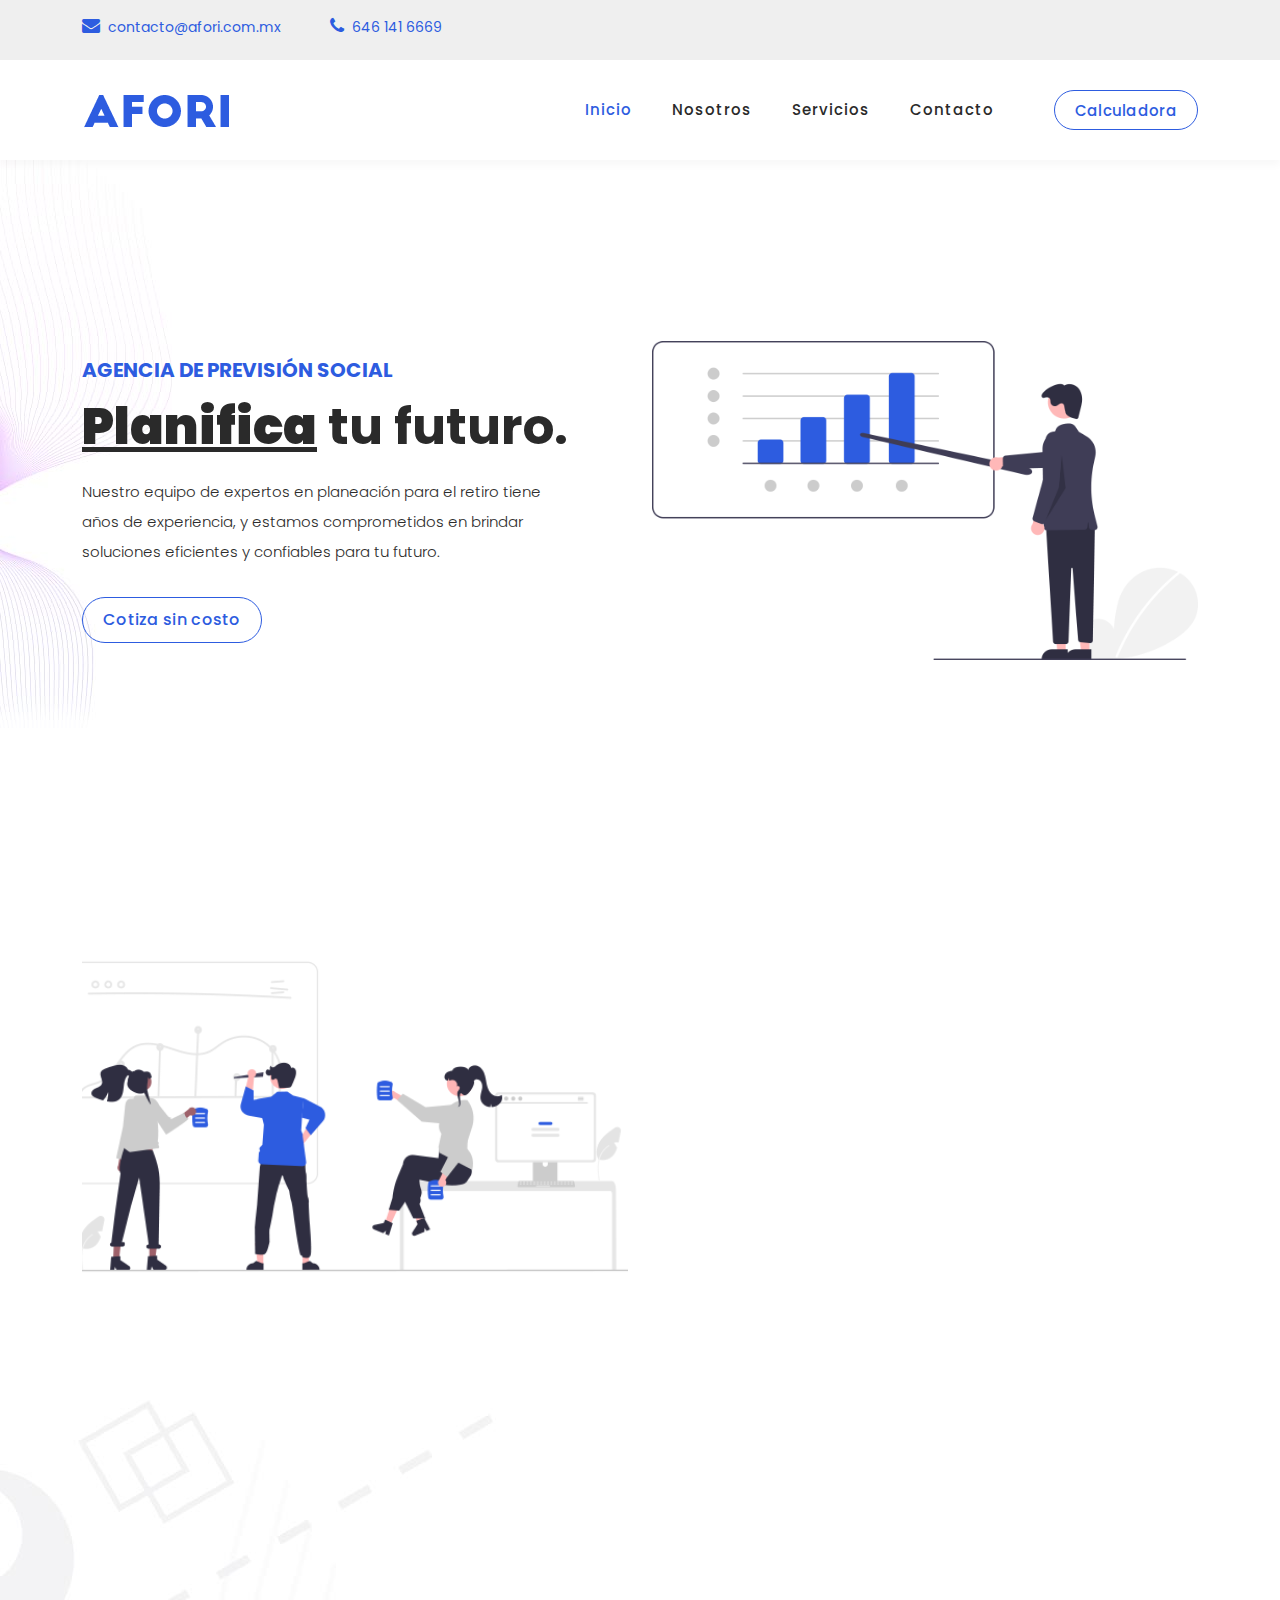
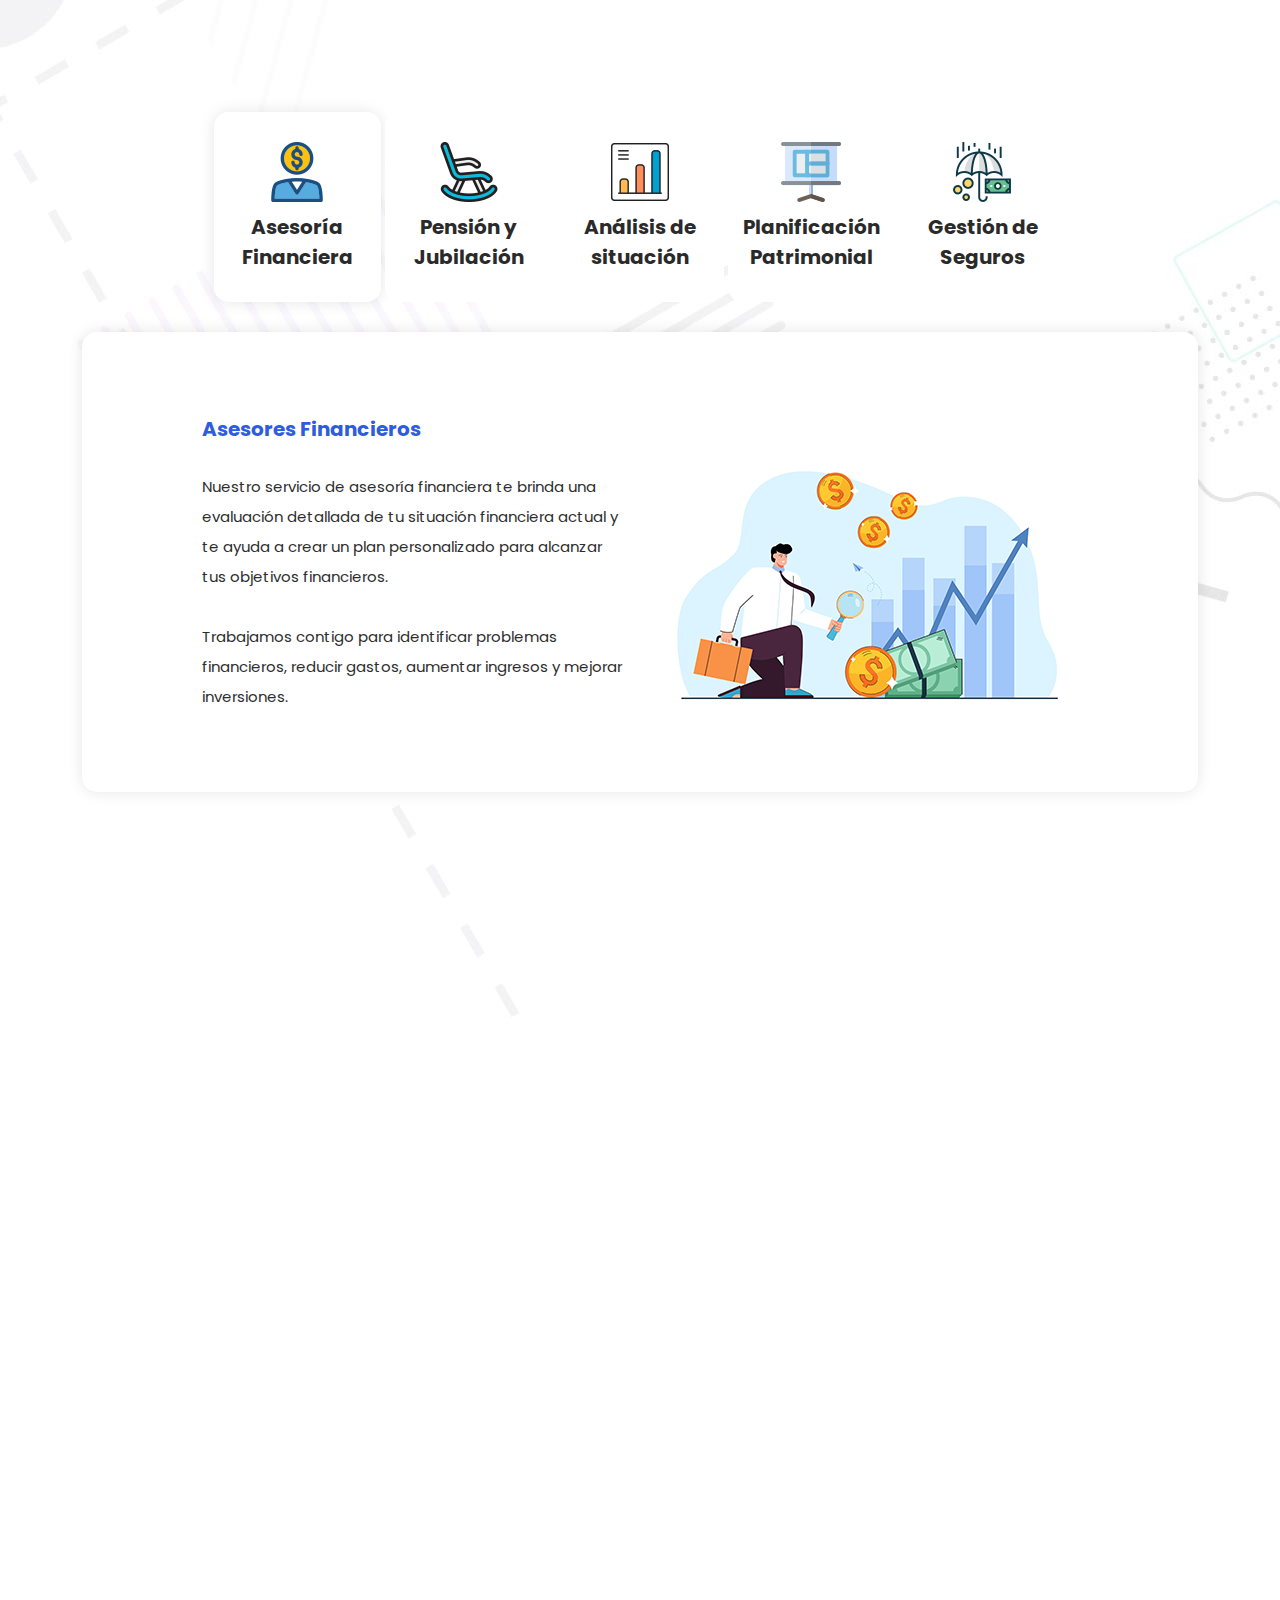
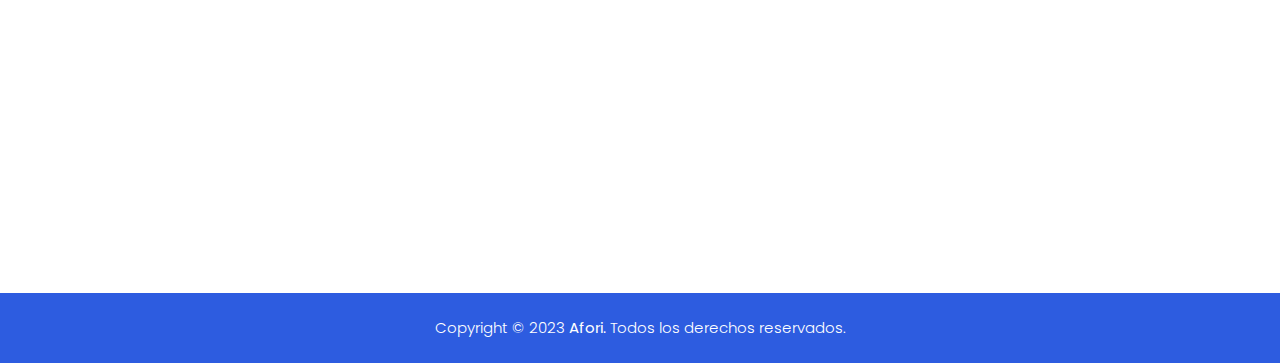
<file: index.html>
<!DOCTYPE html>
<html lang="es">
  <head>
    <meta charset="UTF-8">
    <meta name="viewport" content="width=device-width, initial-scale=1, shrink-to-fit=no">
    <link rel="icon" href="/assets/images/favicon.ico">
    <meta name="description" content="Somos una empresa dedicada a ayudar a las personas a alcanzar la tranquilidad financiera en su vejez. Ofrecemos servicios personalizados de planeación financiera para el retiro, diseñados para adaptarse a tus necesidades y objetivos específicos.">
    <meta name="author" content="">
    <link rel="preconnect" href="https://fonts.googleapis.com">
    <link rel="preconnect" href="https://fonts.gstatic.com" crossorigin>
    <link href="https://fonts.googleapis.com/css2?family=Poppins:wght@100;200;300;400;500;600;700;800;900&display=swap" rel="stylesheet">
    <title>Afori | Planeando tu Futuro</title>
    <link href="vendor/bootstrap/css/bootstrap.min.css" rel="stylesheet">
    <link rel="stylesheet" href="assets/css/fontawesome.css">
    <link rel="stylesheet" href="assets/css/templatemo-digimedia-v3.css">
    <link rel="stylesheet" href="assets/css/animated.css">
    <link rel="stylesheet" href="assets/css/owl.css">
  </head>
<body>
  <div id="js-preloader" class="js-preloader">
    <div class="preloader-inner">
      <span class="dot"></span>
      <div class="dots">
        <span></span>
        <span></span>
        <span></span>
      </div>
    </div>
  </div>
  <div class="pre-header">
    <div class="container">
      <div class="row">
        <div class="col-lg-8 col-sm-8 col-7">
          <ul class="info">
            <li><a href="#"><i class="fa fa-envelope"></i>contacto@afori.com.mx</a></li>
            <li><a href="#"><i class="fa fa-phone"></i>646 141 6669</a></li>
          </ul>
        </div>
        <!--
        <div class="col-lg-4 col-sm-4 col-5">
          <ul class="social-media">
            <li><a href="#"><i class="fa fa-facebook"></i></a></li>
            <li><a href="#"><i class="fa fa-behance"></i></a></li>
            <li><a href="#"><i class="fa fa-twitter"></i></a></li>
            <li><a href="#"><i class="fa fa-dribbble"></i></a></li>
          </ul>
        </div>
        -->
      </div>
    </div>
  </div>
  <header class="header-area header-sticky wow slideInDown" data-wow-duration="0.75s" data-wow-delay="0s">
    <div class="container">
      <div class="row">
        <div class="col-12">
          <nav class="main-nav">
            <a href="index.html" class="logo">
              <img src="assets/images/logo-v3.png" alt="Afori Hero">
            </a>
            <ul class="nav">
              <li class="scroll-to-section"><a href="#top" class="active">Inicio</a></li>
              <li class="scroll-to-section"><a href="#about">Nosotros</a></li>
              <li class="scroll-to-section"><a href="#services">Servicios</a></li>
              <li class="scroll-to-section"><a href="#contact">Contacto</a></li> 
              <li class="scroll-to-section"><div class="border-first-button"><a href="#">Calculadora</a></div></li> 
            </ul>        
            <a class='menu-trigger'>
                <span>Menú</span>
            </a>
          </nav>
        </div>
      </div>
    </div>
  </header>
  <div class="main-banner wow fadeIn" id="top" data-wow-duration="1s" data-wow-delay="0.5s">
    <div class="container">
      <div class="row">
        <div class="col-lg-12">
          <div class="row">
            <div class="col-lg-6 align-self-center">
              <div class="left-content show-up header-text wow fadeInLeft" data-wow-duration="1s" data-wow-delay="1s">
                <div class="row">
                  <div class="col-lg-12">
                    <h6>Agencia de Previsión Social</h6>
                    <h2><u><b>Planifica</b></u> tu futuro.</h2>
                    <p>Nuestro equipo de expertos en planeación para el retiro tiene años de experiencia, y estamos comprometidos en brindar soluciones eficientes y confiables para tu futuro.</p>
                  </div>
                  <div class="col-lg-12">
                    <div class="border-first-button scroll-to-section">
                      <a href="#contact">Cotiza sin costo</a>
                    </div>
                  </div>
                </div>
              </div>
            </div>
            <div class="col-lg-6">
              <div class="right-image wow fadeInRight" data-wow-duration="1s" data-wow-delay="0.5s">
                <img src="assets/images/slider-dec-v3.png" alt="">
              </div>
            </div>
          </div>
        </div>
      </div>
    </div>
  </div>

  <div id="about" class="about section">
    <div class="container">
      <div class="row">
        <div class="col-lg-12">
          <div class="row">
            <div class="col-lg-6">
              <div class="about-left-image  wow fadeInLeft" data-wow-duration="1s" data-wow-delay="0.5s">
                <img src="assets/images/about-dec-v3.png" alt="">
              </div>
            </div>
            <div class="col-lg-6 align-self-center  wow fadeInRight" data-wow-duration="1s" data-wow-delay="0.5s">
              <div class="about-right-content">
                <div class="section-heading">
                  <h6>Nosotros</h6>
                  <h4>¿Qué es <em>Afori</em>?</h4>
                  <div class="line-dec"></div>
                </div>
                <p><li>En Afori estamos comprometidos con ayudarle a planificar su futuro financiero. Nuestros servicios de previsión social y planeación para el retiro ayudan a nuestros clientes a alcanzar sus metas financieras y proteger su patrimonio.<br><br>Trabajamos con nuestros clientes para entender sus necesidades individuales y crear un plan personalizado para su futuro financiero. ¡Comience hoy mismo a planificar su futuro financiero con Afori!</p></li>
              </div>
            </div>
          </div>
        </div>
      </div>
    </div>
  </div>

  <div id="services" class="services section">
    <div class="container">
      <div class="row">
        <div class="col-lg-12">
          <div class="section-heading  wow fadeInDown" data-wow-duration="1s" data-wow-delay="0.5s">
            <h6>Servicios</h6>
            <h4>Nuestras <em>especialidades</em></h4>
            <div class="line-dec"></div>
          </div>
        </div>
        <div class="col-lg-12">
          <div class="naccs">
            <div class="grid">
              <div class="row">
                <div class="col-lg-12">
                  <div class="menu">
                    <div class="first-thumb active">
                      <div class="thumb">
                        <span class="icon"><img src="assets/images/service-icon-01.png" alt=""></span>
                        Asesoría Financiera
                      </div>
                    </div>
                    <div>
                      <div class="thumb">                 
                        <span class="icon"><img src="assets/images/service-icon-02.png" alt=""></span>
                        Pensión y Jubilación
                      </div>
                    </div>
                    <div>
                      <div class="thumb">                 
                        <span class="icon"><img src="assets/images/service-icon-03.png" alt=""></span>
                        Análisis de situación
                      </div>
                    </div>
                    <div>
                      <div class="thumb">                 
                        <span class="icon"><img src="assets/images/service-icon-04.png" alt=""></span>
                        Planificación Patrimonial
                      </div>
                    </div>
                    <div class="last-thumb">
                      <div class="thumb">                 
                        <span class="icon"><img src="assets/images/service-icon-05.png" alt=""></span>
                        Gestión de Seguros
                      </div>
                    </div>
                  </div>
                </div> 
                <div class="col-lg-12">
                  <ul class="nacc">
                    <li class="active">
                      <div>
                        <div class="thumb">
                          <div class="row">
                            <div class="col-lg-6 align-self-center">
                              <div class="left-text">
                                <h4>Asesores Financieros</h4>
                                  <p><b>Nuestro servicio de asesoría financiera te brinda una evaluación detallada de tu situación financiera actual y te ayuda a crear un plan personalizado para alcanzar tus objetivos financieros.<br><br>Trabajamos contigo para identificar problemas financieros, reducir gastos, aumentar ingresos y mejorar inversiones.</b></p>
                              </div>
                            </div>
                            <div class="col-lg-6 align-self-center">
                              <div class="right-image">
                                <img src="assets/images/services-image.jpg" alt="">
                              </div>
                            </div>
                          </div>
                        </div>
                      </div>
                    </li>
                    <li>
                      <div>
                        <div class="thumb">
                          <div class="row">
                            <div class="col-lg-6 align-self-center">
                              <div class="left-text">
                                <h4>Pensión y Jubilación</h4>
                                <p><b>Nuestro servicio de asesoría en pensión y jubilación te brinda opciones de planificación personalizadas para alcanzar tus objetivos financieros.
                                <br><br>Trabajamos contigo para evaluar tus necesidades y encontrar el plan de pensión adecuado para ti. Ten tranquilidad y seguridad financiera durante tu jubilación con nuestra asesoría especializada.</b></p>
                              </div>
                            </div>
                            <div class="col-lg-6 align-self-center">
                              <div class="right-image">
                                <img src="assets/images/services-image-02.jpg" alt="">
                              </div>
                            </div>
                          </div>
                        </div>
                      </div>
                    </li>
                    <li>
                      <div>
                        <div class="thumb">
                          <div class="row">
                            <div class="col-lg-6 align-self-center">
                              <div class="left-text">
                                <h4>Análisis de situación financiera</h4>
                                <p><b>Nuestro servicio de análisis de situación financiera es la herramienta perfecta para ayudarlo a comprender su situación financiera actual y tomar decisiones informadas sobre su futuro financiero.<br><br>Nuestro equipo de expertos financieros lo guiará para mejorar su situación financiera y alcanzar sus objetivos financieros a largo plazo.</b></p>
                              </div>
                            </div>
                            <div class="col-lg-6 align-self-center">
                              <div class="right-image">
                                <img src="assets/images/services-image-03.jpg" alt="">
                              </div>
                            </div>
                          </div>
                        </div>
                      </div>
                    </li>
                    <li>
                      <div>
                        <div class="thumb">
                          <div class="row">
                            <div class="col-lg-6 align-self-center">
                              <div class="left-text">
                                <h4>Planificación patrimonial</h4>
                                <p><b>Nuestro servicio de planificación patrimonial te brinda opciones personalizadas para garantizar que tus bienes estén protegidos y distribuidos de acuerdo a tus deseos. Trabajamos contigo para diseñar un plan que se adapte a tus necesidades y objetivos financieros. ¡Mantén la tranquilidad sabiendo que tu patrimonio estará protegido y distribuido adecuadamente con nuestra asesoría especializada en planificación patrimonial!</b></p>
                              </div>
                            </div>
                            <div class="col-lg-6 align-self-center">
                              <div class="right-image">
                                <img src="assets/images/services-image-04.jpg" alt="">
                              </div>
                            </div>
                          </div>
                        </div>
                      </div>
                    </li>
                    <li>
                      <div>
                        <div class="thumb">
                          <div class="row">
                            <div class="col-lg-6 align-self-center">
                              <div class="left-text">
                                <h4>Gestión de seguros</h4>
                                <p><b>Nos encargamos de todo, desde la revisión de tus pólizas de seguros hasta la presentación de reclamos. Trabajamos contigo para garantizar que tengas las mejores coberturas al mejor precio, ahorrándote tiempo y dinero. ¡Deja que nuestro equipo de expertos se encargue de la gestión de tus seguros para que puedas enfocarte en lo que realmente importa!</b></p>
                              </div>
                            </div>
                            <div class="col-lg-6 align-self-center">
                              <div class="right-image">
                                <img src="assets/images/services-image-05.jpg" alt="">
                              </div>
                            </div>
                          </div>
                        </div>
                      </div>
                    </li>
                  </ul>
                </div>          
              </div>
            </div>
          </div>
        </div>
      </div>
    </div>
  </div>
  <div id="contact" class="contact-us section">
    <div class="container">
      <div class="row">
        <div class="col-lg-6 offset-lg-3">
          <div class="section-heading wow fadeIn" data-wow-duration="1s" data-wow-delay="0.5s">
            <h6>Afori</h6>
            <h4>Formulario de <em>Contacto</em></h4>
            <div class="line-dec"></div>
          </div>
        </div>
        <div class="col-lg-12 wow fadeInUp" data-wow-duration="0.5s" data-wow-delay="0.25s">
          <form id="contact" action="" method="post">
            <div class="row">
              <div class="col-lg-12">
                <div class="contact-dec">
                  <img src="assets/images/contact-dec-v3.png" alt="">
                </div>
              </div>
              <div class="col-lg-5">
                <div id="map">
                  <iframe src="https://www.google.com/maps/embed?pb=!1m18!1m12!1m3!1d3388.291451324433!2d-116.61735648456084!3d31.87149093690812!2m3!1f0!2f0!3f0!3m2!1i1024!2i768!4f13.1!3m3!1m2!1s0x80d8927db0b9eeb3%3A0x56ffaee653294979!2sAv%20Mar%2C%20Ensenada%2C%20B.C.!5e0!3m2!1ses-419!2smx!4v1677906151632!5m2!1ses-419!2smx" width="100%" height="636px" frameborder="0" style="border:0" allowfullscreen></iframe>
                </div>
              </div>
              <div class="col-lg-7">
                <div class="fill-form">
                  <div class="row">
                    <div class="col-lg-4">
                      <div class="info-post">
                        <div class="icon">
                          <img src="assets/images/phone-icon.png" alt="">
                          <a href="#">646 141 6669</a>
                        </div>
                      </div>
                    </div>
                    <div class="col-lg-4">
                      <div class="info-post">
                        <div class="icon">
                          <img src="assets/images/email-icon.png" alt="">
                          <a href="#">contacto@afori.com.mx</a>
                        </div>
                      </div>
                    </div>
                    <div class="col-lg-4">
                      <div class="info-post">
                        <div class="icon">
                          <img src="assets/images/location-icon.png" alt="">
                          <a href="#">Ensenada, B.C. México.</a>
                        </div>
                      </div>
                    </div>
                    <div class="col-lg-6">
                      <fieldset>
                        <input type="name" name="name" id="name" placeholder="*Nombre" autocomplete="on" required>
                      </fieldset>
                      <fieldset>
                        <input type="text" name="email" id="email" pattern="[^ @]*@[^ @]*" placeholder="*Correo electrónico" required="">
                      </fieldset>
                      <fieldset>
                        <input type="subject" name="subject" id="subject" placeholder="Asunto" autocomplete="on">
                      </fieldset>
                    </div>
                    <div class="col-lg-6">
                      <fieldset>
                        <textarea name="message" type="text" class="form-control" id="message" placeholder="*Mensaje" required="true"></textarea>  
                      </fieldset>
                    </div>
                    <div class="col-lg-12">
                      <fieldset>
                        <button type="submit" id="form-submit" class="main-button ">Enviar</button>
                      </fieldset>
                    </div>
                  </div>
                </div>
              </div>
            </div>
          </form>
        </div>
      </div>
    </div>
  </div>
  <footer>
    <div class="container">
      <div class="row">
        <div class="col-lg-12">
          <p>Copyright © 2023 <b><a href="/">Afori.</a></b> Todos los derechos reservados.</p>
        </div>
      </div>
    </div>
  </footer>
  <script src="vendor/jquery/jquery.min.js"></script>
  <script src="vendor/bootstrap/js/bootstrap.bundle.min.js"></script>
  <script src="assets/js/owl-carousel.js"></script>
  <script src="assets/js/animation.js"></script>
  <script src="assets/js/imagesloaded.js"></script>
  <script src="assets/js/custom.js"></script>
</body>
</html>
</file>
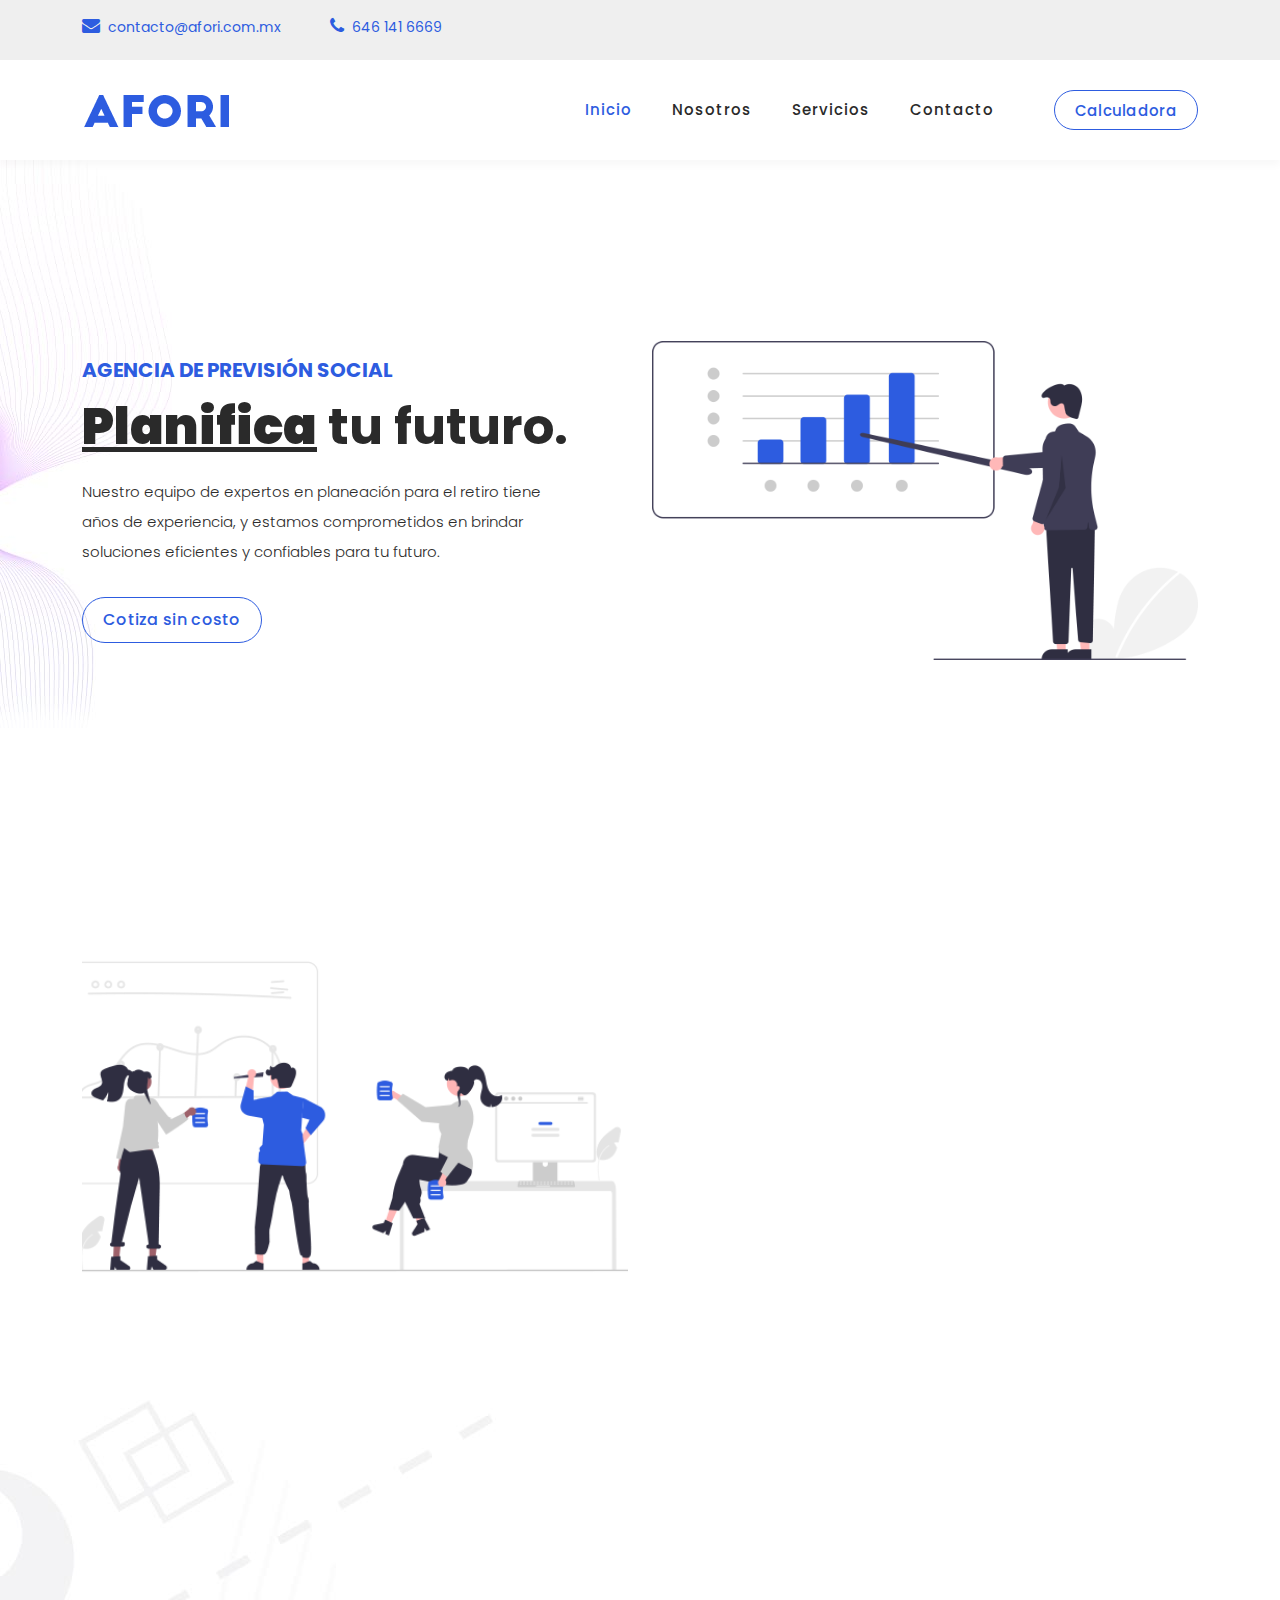
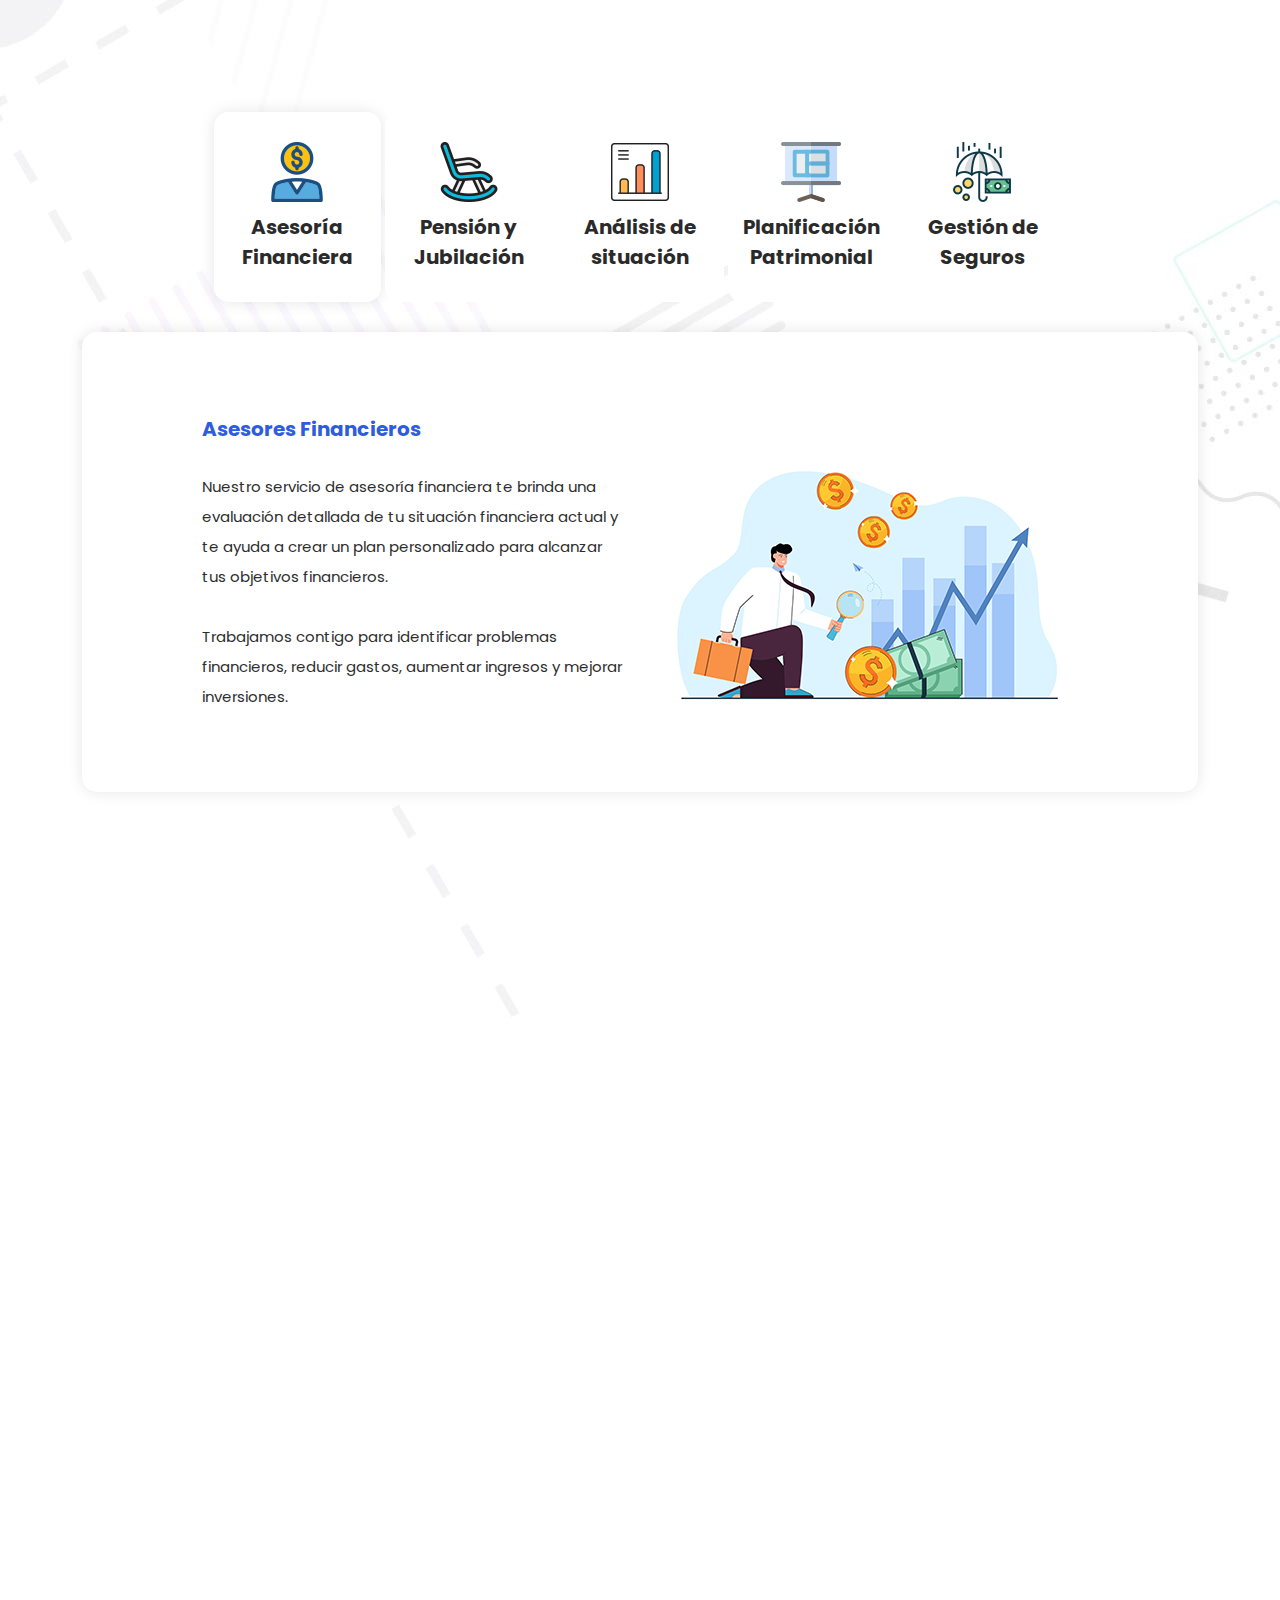
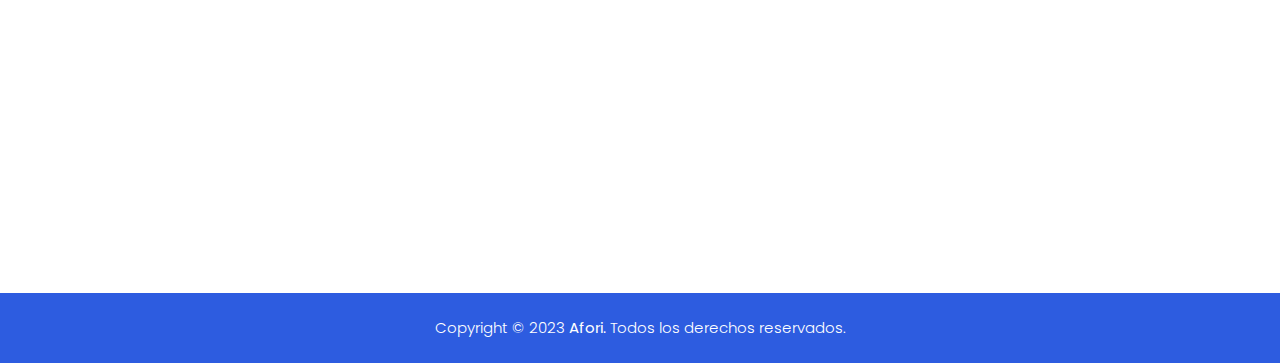
<file: calc.html>
<!DOCTYPE html>
<html lang="es">
  <head>
    <meta charset="UTF-8">
    <meta name="viewport" content="width=device-width, initial-scale=1, shrink-to-fit=no">
    <link rel="icon" href="/assets/images/favicon.ico">
    <meta name="description" content="Somos una empresa dedicada a ayudar a las personas a alcanzar la tranquilidad financiera en su vejez. Ofrecemos servicios personalizados de planeación financiera para el retiro, diseñados para adaptarse a tus necesidades y objetivos específicos.">
    <meta name="author" content="">
    <link rel="preconnect" href="https://fonts.googleapis.com">
    <link rel="preconnect" href="https://fonts.gstatic.com" crossorigin>
    <link href="https://fonts.googleapis.com/css2?family=Poppins:wght@100;200;300;400;500;600;700;800;900&display=swap" rel="stylesheet">
    <title>Afori | Planeando tu Futuro</title>
    <link href="vendor/bootstrap/css/bootstrap.min.css" rel="stylesheet">
    <link rel="stylesheet" href="assets/css/fontawesome.css">
    <link rel="stylesheet" href="assets/css/templatemo-digimedia-v3.css">
    <link rel="stylesheet" href="assets/css/animated.css">
    <link rel="stylesheet" href="assets/css/owl.css">
  </head>
<body>
  <div id="js-preloader" class="js-preloader">
    <div class="preloader-inner">
      <span class="dot"></span>
      <div class="dots">
        <span></span>
        <span></span>
        <span></span>
      </div>
    </div>
  </div>
  <div class="pre-header">
    <div class="container">
      <div class="row">
        <div class="col-lg-8 col-sm-8 col-7">
          <ul class="info">
            <li><a href="#"><i class="fa fa-envelope"></i>contacto@afori.com.mx</a></li>
            <li><a href="#"><i class="fa fa-phone"></i>646 141 6669</a></li>
          </ul>
        </div>
        <!--
        <div class="col-lg-4 col-sm-4 col-5">
          <ul class="social-media">
            <li><a href="#"><i class="fa fa-facebook"></i></a></li>
            <li><a href="#"><i class="fa fa-behance"></i></a></li>
            <li><a href="#"><i class="fa fa-twitter"></i></a></li>
            <li><a href="#"><i class="fa fa-dribbble"></i></a></li>
          </ul>
        </div>
        -->
      </div>
    </div>
  </div>
  <header class="header-area header-sticky wow slideInDown" data-wow-duration="0.75s" data-wow-delay="0s">
    <div class="container">
      <div class="row">
        <div class="col-12">
          <nav class="main-nav">
            <a href="index.html" class="logo">
              <img src="assets/images/logo-v3.png" alt="Afori Hero">
            </a>
            <ul class="nav">
              <li class="scroll-to-section"><a href="#top" class="active">Inicio</a></li>
              <li class="scroll-to-section"><a href="#about">Nosotros</a></li>
              <li class="scroll-to-section"><a href="#services">Servicios</a></li>
              <li class="scroll-to-section"><a href="#contact">Contacto</a></li> 
              <li class="scroll-to-section"><div class="border-first-button"><a href="#">Calculadora</a></div></li> 
            </ul>        
            <a class='menu-trigger'>
                <span>Menú</span>
            </a>
          </nav>
        </div>
      </div>
    </div>
  </header>
  <div class="main-banner wow fadeIn" id="top" data-wow-duration="1s" data-wow-delay="0.5s">
    <div class="container">
      <div class="row">
        <div class="col-lg-12">
          <div class="row">
            <div class="col-lg-6 align-self-center">
              <div class="left-content show-up header-text wow fadeInLeft" data-wow-duration="1s" data-wow-delay="1s">
                <div class="row">
                  <div class="col-lg-12">
                    <h6>Agencia de Previsión Social</h6>
                    <h2><u><b>Planifica</b></u> tu futuro.</h2>
                    <p>Nuestro equipo de expertos en planeación para el retiro tiene años de experiencia, y estamos comprometidos en brindar soluciones eficientes y confiables para tu futuro.</p>
                  </div>
                  <div class="col-lg-12">
                    <div class="border-first-button scroll-to-section">
                      <a href="#contact">Cotiza sin costo</a>
                    </div>
                  </div>
                </div>
              </div>
            </div>
            <div class="col-lg-6">
              <div class="right-image wow fadeInRight" data-wow-duration="1s" data-wow-delay="0.5s">
                <img src="assets/images/slider-dec-v3.png" alt="">
              </div>
            </div>
          </div>
        </div>
      </div>
    </div>
  </div>

  <div id="about" class="about section">
    <div class="container">
      <div class="row">
        <div class="col-lg-12">
          <div class="row">
            <div class="col-lg-6">
              <div class="about-left-image  wow fadeInLeft" data-wow-duration="1s" data-wow-delay="0.5s">
                <img src="assets/images/about-dec-v3.png" alt="">
              </div>
            </div>
            <div class="col-lg-6 align-self-center  wow fadeInRight" data-wow-duration="1s" data-wow-delay="0.5s">
              <div class="about-right-content">
                <div class="section-heading">
                  <h6>Nosotros</h6>
                  <h4>¿Qué es <em>Afori</em>?</h4>
                  <div class="line-dec"></div>
                </div>
                <p><li>En Afori estamos comprometidos con ayudarle a planificar su futuro financiero. Nuestros servicios de previsión social y planeación para el retiro ayudan a nuestros clientes a alcanzar sus metas financieras y proteger su patrimonio.<br><br>Trabajamos con nuestros clientes para entender sus necesidades individuales y crear un plan personalizado para su futuro financiero. ¡Comience hoy mismo a planificar su futuro financiero con Afori!</p></li>
              </div>
            </div>
          </div>
        </div>
      </div>
    </div>
  </div>

  <div id="services" class="services section">
    <div class="container">
      <div class="row">
        <div class="col-lg-12">
          <div class="section-heading  wow fadeInDown" data-wow-duration="1s" data-wow-delay="0.5s">
            <h6>Servicios</h6>
            <h4>Nuestras <em>especialidades</em></h4>
            <div class="line-dec"></div>
          </div>
        </div>
        <div class="col-lg-12">
          <div class="naccs">
            <div class="grid">
              <div class="row">
                <div class="col-lg-12">
                  <div class="menu">
                    <div class="first-thumb active">
                      <div class="thumb">
                        <span class="icon"><img src="assets/images/service-icon-01.png" alt=""></span>
                        Asesoría Financiera
                      </div>
                    </div>
                    <div>
                      <div class="thumb">                 
                        <span class="icon"><img src="assets/images/service-icon-02.png" alt=""></span>
                        Pensión y Jubilación
                      </div>
                    </div>
                    <div>
                      <div class="thumb">                 
                        <span class="icon"><img src="assets/images/service-icon-03.png" alt=""></span>
                        Análisis de situación
                      </div>
                    </div>
                    <div>
                      <div class="thumb">                 
                        <span class="icon"><img src="assets/images/service-icon-04.png" alt=""></span>
                        Planificación Patrimonial
                      </div>
                    </div>
                    <div class="last-thumb">
                      <div class="thumb">                 
                        <span class="icon"><img src="assets/images/service-icon-05.png" alt=""></span>
                        Gestión de Seguros
                      </div>
                    </div>
                  </div>
                </div> 
                <div class="col-lg-12">
                  <ul class="nacc">
                    <li class="active">
                      <div>
                        <div class="thumb">
                          <div class="row">
                            <div class="col-lg-6 align-self-center">
                              <div class="left-text">
                                <h4>Asesores Financieros</h4>
                                  <p><b>Nuestro servicio de asesoría financiera te brinda una evaluación detallada de tu situación financiera actual y te ayuda a crear un plan personalizado para alcanzar tus objetivos financieros.<br><br>Trabajamos contigo para identificar problemas financieros, reducir gastos, aumentar ingresos y mejorar inversiones.</b></p>
                              </div>
                            </div>
                            <div class="col-lg-6 align-self-center">
                              <div class="right-image">
                                <img src="assets/images/services-image.jpg" alt="">
                              </div>
                            </div>
                          </div>
                        </div>
                      </div>
                    </li>
                    <li>
                      <div>
                        <div class="thumb">
                          <div class="row">
                            <div class="col-lg-6 align-self-center">
                              <div class="left-text">
                                <h4>Pensión y Jubilación</h4>
                                <p><b>Nuestro servicio de asesoría en pensión y jubilación te brinda opciones de planificación personalizadas para alcanzar tus objetivos financieros.
                                <br><br>Trabajamos contigo para evaluar tus necesidades y encontrar el plan de pensión adecuado para ti. Ten tranquilidad y seguridad financiera durante tu jubilación con nuestra asesoría especializada.</b></p>
                              </div>
                            </div>
                            <div class="col-lg-6 align-self-center">
                              <div class="right-image">
                                <img src="assets/images/services-image-02.jpg" alt="">
                              </div>
                            </div>
                          </div>
                        </div>
                      </div>
                    </li>
                    <li>
                      <div>
                        <div class="thumb">
                          <div class="row">
                            <div class="col-lg-6 align-self-center">
                              <div class="left-text">
                                <h4>Análisis de situación financiera</h4>
                                <p><b>Nuestro servicio de análisis de situación financiera es la herramienta perfecta para ayudarlo a comprender su situación financiera actual y tomar decisiones informadas sobre su futuro financiero.<br><br>Nuestro equipo de expertos financieros lo guiará para mejorar su situación financiera y alcanzar sus objetivos financieros a largo plazo.</b></p>
                              </div>
                            </div>
                            <div class="col-lg-6 align-self-center">
                              <div class="right-image">
                                <img src="assets/images/services-image-03.jpg" alt="">
                              </div>
                            </div>
                          </div>
                        </div>
                      </div>
                    </li>
                    <li>
                      <div>
                        <div class="thumb">
                          <div class="row">
                            <div class="col-lg-6 align-self-center">
                              <div class="left-text">
                                <h4>Planificación patrimonial</h4>
                                <p><b>Nuestro servicio de planificación patrimonial te brinda opciones personalizadas para garantizar que tus bienes estén protegidos y distribuidos de acuerdo a tus deseos. Trabajamos contigo para diseñar un plan que se adapte a tus necesidades y objetivos financieros. ¡Mantén la tranquilidad sabiendo que tu patrimonio estará protegido y distribuido adecuadamente con nuestra asesoría especializada en planificación patrimonial!</b></p>
                              </div>
                            </div>
                            <div class="col-lg-6 align-self-center">
                              <div class="right-image">
                                <img src="assets/images/services-image-04.jpg" alt="">
                              </div>
                            </div>
                          </div>
                        </div>
                      </div>
                    </li>
                    <li>
                      <div>
                        <div class="thumb">
                          <div class="row">
                            <div class="col-lg-6 align-self-center">
                              <div class="left-text">
                                <h4>Gestión de seguros</h4>
                                <p><b>Nos encargamos de todo, desde la revisión de tus pólizas de seguros hasta la presentación de reclamos. Trabajamos contigo para garantizar que tengas las mejores coberturas al mejor precio, ahorrándote tiempo y dinero. ¡Deja que nuestro equipo de expertos se encargue de la gestión de tus seguros para que puedas enfocarte en lo que realmente importa!</b></p>
                              </div>
                            </div>
                            <div class="col-lg-6 align-self-center">
                              <div class="right-image">
                                <img src="assets/images/services-image-05.jpg" alt="">
                              </div>
                            </div>
                          </div>
                        </div>
                      </div>
                    </li>
                  </ul>
                </div>          
              </div>
            </div>
          </div>
        </div>
      </div>
    </div>
  </div>
  <div id="contact" class="contact-us section">
    <div class="container">
      <div class="row">
        <div class="col-lg-6 offset-lg-3">
          <div class="section-heading wow fadeIn" data-wow-duration="1s" data-wow-delay="0.5s">
            <h6>Afori</h6>
            <h4>Formulario de <em>Contacto</em></h4>
            <div class="line-dec"></div>
          </div>
        </div>
        <div class="col-lg-12 wow fadeInUp" data-wow-duration="0.5s" data-wow-delay="0.25s">
          <form id="contact" action="" method="post">
            <div class="row">
              <div class="col-lg-12">
                <div class="contact-dec">
                  <img src="assets/images/contact-dec-v3.png" alt="">
                </div>
              </div>
              <div class="col-lg-5">
                <div id="map">
                  <iframe src="https://www.google.com/maps/embed?pb=!1m18!1m12!1m3!1d3388.291451324433!2d-116.61735648456084!3d31.87149093690812!2m3!1f0!2f0!3f0!3m2!1i1024!2i768!4f13.1!3m3!1m2!1s0x80d8927db0b9eeb3%3A0x56ffaee653294979!2sAv%20Mar%2C%20Ensenada%2C%20B.C.!5e0!3m2!1ses-419!2smx!4v1677906151632!5m2!1ses-419!2smx" width="100%" height="636px" frameborder="0" style="border:0" allowfullscreen></iframe>
                </div>
              </div>
              <div class="col-lg-7">
                <div class="fill-form">
                  <div class="row">
                    <div class="col-lg-4">
                      <div class="info-post">
                        <div class="icon">
                          <img src="assets/images/phone-icon.png" alt="">
                          <a href="#">646 141 6669</a>
                        </div>
                      </div>
                    </div>
                    <div class="col-lg-4">
                      <div class="info-post">
                        <div class="icon">
                          <img src="assets/images/email-icon.png" alt="">
                          <a href="#">contacto@afori.com.mx</a>
                        </div>
                      </div>
                    </div>
                    <div class="col-lg-4">
                      <div class="info-post">
                        <div class="icon">
                          <img src="assets/images/location-icon.png" alt="">
                          <a href="#">Ensenada, B.C. México.</a>
                        </div>
                      </div>
                    </div>
                    <div class="col-lg-6">
                      <fieldset>
                        <input type="name" name="name" id="name" placeholder="*Nombre" autocomplete="on" required>
                      </fieldset>
                      <fieldset>
                        <input type="text" name="email" id="email" pattern="[^ @]*@[^ @]*" placeholder="*Correo electrónico" required="">
                      </fieldset>
                      <fieldset>
                        <input type="subject" name="subject" id="subject" placeholder="Asunto" autocomplete="on">
                      </fieldset>
                    </div>
                    <div class="col-lg-6">
                      <fieldset>
                        <textarea name="message" type="text" class="form-control" id="message" placeholder="*Mensaje" required="true"></textarea>  
                      </fieldset>
                    </div>
                    <div class="col-lg-12">
                      <fieldset>
                        <button type="submit" id="form-submit" class="main-button ">Enviar</button>
                      </fieldset>
                    </div>
                  </div>
                </div>
              </div>
            </div>
          </form>
        </div>
      </div>
    </div>
  </div>
  <footer>
    <div class="container">
      <div class="row">
        <div class="col-lg-12">
          <p>Copyright © 2023 <b><a href="/">Afori.</a></b> Todos los derechos reservados.</p>
        </div>
      </div>
    </div>
  </footer>
  <script src="vendor/jquery/jquery.min.js"></script>
  <script src="vendor/bootstrap/js/bootstrap.bundle.min.js"></script>
  <script src="assets/js/owl-carousel.js"></script>
  <script src="assets/js/animation.js"></script>
  <script src="assets/js/imagesloaded.js"></script>
  <script src="assets/js/custom.js"></script>
</body>
</html>
</file>
<file: assets/css/templatemo-digimedia-v3.css>
/*

TemplateMo 568 DigiMedia

https://templatemo.com/tm-568-digimedia

*/

/* ---------------------------------------------
Table of contents
------------------------------------------------
01. font & reset css
02. reset
03. global styles
04. header
05. banner
06. features
07. testimonials
08. contact
09. footer
10. preloader
11. search
12. portfolio

--------------------------------------------- */
/* 
---------------------------------------------
font & reset css
--------------------------------------------- 
*/
/* 
---------------------------------------------
reset
--------------------------------------------- 
*/
html, body, div, span, applet, object, iframe, h1, h2, h3, h4, h5, h6, p, blockquote, div
pre, a, abbr, acronym, address, big, cite, code, del, dfn, em, font, img, ins, kbd, q,
s, samp, small, strike, strong, sub, sup, tt, var, b, u, i, center, dl, dt, dd, ol, ul, li,
figure, header, nav, section, article, aside, footer, figcaption {
  margin: 0;
  padding: 0;
  border: 0;
  outline: 0;
}

/* clear fix */
.grid:after {
  content: '';
  display: block;
  clear: both;
}

/* ---- .grid-item ---- */

.grid-sizer,
.grid-item {
  width: 50%;
}

.grid-item {
  float: left;
}

.grid-item img {
  display: block;
  max-width: 100%;
}

.clearfix:after {
  content: ".";
  display: block;
  clear: both;
  visibility: hidden;
  line-height: 0;
  height: 0;
}

.clearfix {
  display: inline-block;
}

html[xmlns] .clearfix {
  display: block;
}

* html .clearfix {
  height: 1%;
}

ul, li {
  padding: 0;
  margin: 0;
  list-style: none;
}

header, nav, section, article, aside, footer, hgroup {
  display: block;
}

* {
  box-sizing: border-box;
}

html, body {
  font-family: 'Poppins', sans-serif;
  font-weight: 400;
  background-color: #fff;
  -ms-text-size-adjust: 100%;
  -webkit-font-smoothing: antialiased;
  -moz-osx-font-smoothing: grayscale;
}

a {
  text-decoration: none !important;
}

h1, h2, h3, h4, h5, h6 {
  margin-top: 0px;
  margin-bottom: 0px;
}

ul {
  margin-bottom: 0px;
}

p {
  font-size: 15px;
  line-height: 30px;
  font-weight: 300;
  color: #2d2d2d;
}

img {
  width: 100%;
  overflow: hidden;
}

/* 
---------------------------------------------
global styles
--------------------------------------------- 
*/
html,
body {
  background: #fff;
  font-family: 'Poppins', sans-serif;
}

::selection {
  background: #2d5ce0;
  color: #fff !important;
}

::-moz-selection {
  background: #2d5ce0;
  color: #fff !important;
}

@media (max-width: 991px) {
  html, body {
    overflow-x: hidden;
  }
  .mobile-top-fix {
    margin-top: 30px;
    margin-bottom: 0px;
  }
  .mobile-bottom-fix {
    margin-bottom: 30px;
  }
  .mobile-bottom-fix-big {
    margin-bottom: 60px;
  }
}

.page-section {
  margin-top: 120px;
}

.section-heading {
  position: relative;
  z-index: 2;
}

.section-heading h6 {
  font-size: 15px;
  font-weight: 700;
  color: #2d5ce0;
  text-transform: uppercase;
  margin-bottom: 15px;
}

.section-heading h4 {
  color: #2a2a2a;
  font-size: 35px;
  font-weight: 700;
  text-transform: capitalize;
  margin-bottom: 25px;
}

.section-heading h4 em {
  font-style: normal;
  color: #2d5ce0;
}

.section-heading .line-dec {
  width: 50px;
  height: 2px;
  background-color: #2d5ce0;
}

.border-first-button a {
  display: inline-block !important;
  padding: 10px 20px !important;
  color: #2d5ce0 !important;
  border: 1px solid #2d5ce0 !important;
  border-radius: 23px;
  font-weight: 500 !important;
  letter-spacing: 0.3px !important;
  transition: all .5s;
}

.border-first-button a:hover {
  background-color: #2d5ce0;
  color: #fff !important;
}



/* 
---------------------------------------------
header
--------------------------------------------- 
*/

.pre-header {
  background-color: #efefef;
  height: 60px;
  padding: 15px 0px;
}

.pre-header ul li {
  display: inline-block;
}

.pre-header ul.info li {
  margin-right: 45px;
}

.pre-header ul.info li a {
  color: #2d5ce0;
  font-size: 14px;
  transition: all .3s;
}

.pre-header ul.info li a:hover {
  color: #2d5ce0;
}

.pre-header ul.info li a i {
  font-size: 18px;
  margin-right: 8px;
}

.pre-header ul.social-media {
  text-align: right;
}

.pre-header ul.social-media li {
  margin-left: 5px;
}

.pre-header ul.social-media li a {
  background-color: #2d5ce0;
  color: #fff;
  display: inline-block;
  width: 30px;
  height: 30px;
  line-height: 30px;
  text-align: center;
  border-radius: 50%;
  font-size: 14px;
  transition: all .3s;
}

.pre-header ul.social-media li a:hover {
  background-color: #2d5ce0;
}

.background-header {
  background-color: #fff!important;
  height: 80px!important;
  position: fixed!important;
  top: 0px;
  left: 0px;
  right: 0px;
  box-shadow: 0px 5px 8px rgba(0,0,0,0.03);
}

.background-header .logo,
.background-header .main-nav .nav li a {
  color: #fff;
}

.background-header .main-nav .nav li:hover a {
  color: #2d5ce0;
}

.background-header .nav li a.active {
  position: relative;
  color: #fff;
}

.background-header .nav li a.active:after {
  position: absolute;
  width: 100%;
  height: 1px;
  background-color: #2d5ce0;
  content: '';
  left: 50%;
  bottom: -20px;
  transform: translateX(-50%);
}

.background-header .nav li:last-child a.active:after {
  background-color: transparent;
}

.header-area {
  background-color: #fff;
  box-shadow: 0px 5px 8px rgba(0,0,0,0.03);
  position: absolute;
  left: 0px;
  right: 0px;
  z-index: 100;
  height: 100px;
  -webkit-transition: all .5s ease 0s;
  -moz-transition: all .5s ease 0s;
  -o-transition: all .5s ease 0s;
  transition: all .5s ease 0s;
}

.header-area .main-nav {
  min-height: 80px;
  background: transparent;
}

.header-area .main-nav .logo {
  float: left;
  -webkit-transition: all 0.3s ease 0s;
  -moz-transition: all 0.3s ease 0s;
  -o-transition: all 0.3s ease 0s;
  transition: all 0.3s ease 0s;
}

.header-area .main-nav .logo {
    line-height: 100px;
    float: left;
    -webkit-transition: all 0.3s ease 0s;
    -moz-transition: all 0.3s ease 0s;
    -o-transition: all 0.3s ease 0s;
    transition: all 0.3s ease 0s;
}

.background-header .main-nav .logo {
  line-height: 80px;
}

.background-header .main-nav .nav {
  margin-top: 20px !important;
}

.header-area .main-nav .nav {
  float: right;
  margin-top: 30px;
  margin-right: 0px;
  background-color: transparent;
  -webkit-transition: all 0.3s ease 0s;
  -moz-transition: all 0.3s ease 0s;
  -o-transition: all 0.3s ease 0s;
  transition: all 0.3s ease 0s;
  position: relative;
  z-index: 999;
}

.header-area .main-nav .nav li {
  padding-left: 20px;
  padding-right: 20px;
}

.header-area .main-nav .nav li:last-child {
  padding-right: 0px;
  padding-left: 40px;
}

.header-area .main-nav .nav li:last-child a ,
.background-header .main-nav .nav li:last-child a {
  padding: 0px 20px !important;
  font-weight: 400;
}

.header-area .main-nav .nav li:last-child a:hover ,
.background-header .main-nav .nav li:last-child a:hover {
  color: #fff !important;
}

.header-area .main-nav .nav li a {
  display: block;
  font-weight: 500;
  font-size: 15px;
  color: #2a2a2a;
  text-transform: capitalize;
  -webkit-transition: all 0.3s ease 0s;
  -moz-transition: all 0.3s ease 0s;
  -o-transition: all 0.3s ease 0s;
  transition: all 0.3s ease 0s;
  height: 40px;
  line-height: 40px;
  border: transparent;
  letter-spacing: 1px;
}

.header-area .main-nav .nav li:hover a,
.header-area .main-nav .nav li a.active {
  color: #2d5ce0!important;
}

.background-header .main-nav .nav li:hover a,
.background-header .main-nav .nav li a.active {
  color: #2d5ce0!important;
  opacity: 1;
}

.header-area .main-nav .nav li.submenu {
  position: relative;
  padding-right: 30px;
}

.header-area .main-nav .nav li.submenu:after {
  font-family: FontAwesome;
  content: "\f107";
  font-size: 12px;
  color: #2a2a2a;
  position: absolute;
  right: 18px;
  top: 12px;
}

.background-header .main-nav .nav li.submenu:after {
  color: #2a2a2a;
}

.header-area .main-nav .nav li.submenu ul {
  position: absolute;
  width: 200px;
  box-shadow: 0 2px 28px 0 rgba(0, 0, 0, 0.06);
  overflow: hidden;
  top: 50px;
  opacity: 0;
  transform: translateY(+2em);
  visibility: hidden;
  z-index: -1;
  transition: all 0.3s ease-in-out 0s, visibility 0s linear 0.3s, z-index 0s linear 0.01s;
}

.header-area .main-nav .nav li.submenu ul li {
  margin-left: 0px;
  padding-left: 0px;
  padding-right: 0px;
}

.header-area .main-nav .nav li.submenu ul li a {
  opacity: 1;
  display: block;
  background: #f7f7f7;
  color: #2a2a2a!important;
  padding-left: 20px;
  height: 40px;
  line-height: 40px;
  -webkit-transition: all 0.3s ease 0s;
  -moz-transition: all 0.3s ease 0s;
  -o-transition: all 0.3s ease 0s;
  transition: all 0.3s ease 0s;
  position: relative;
  font-size: 13px;
  font-weight: 400;
  border-bottom: 1px solid #eee;
}

.header-area .main-nav .nav li.submenu ul li a:hover {
  background: #fff;
  color: #2d5ce0!important;
  padding-left: 25px;
}

.header-area .main-nav .nav li.submenu ul li a:hover:before {
  width: 3px;
}

.header-area .main-nav .nav li.submenu:hover ul {
  visibility: visible;
  opacity: 1;
  z-index: 1;
  transform: translateY(0%);
  transition-delay: 0s, 0s, 0.3s;
}

.header-area .main-nav .menu-trigger {
  cursor: pointer;
  display: block;
  position: absolute;
  top: 33px;
  width: 32px;
  height: 40px;
  text-indent: -9999em;
  z-index: 99;
  right: 40px;
  display: none;
}

.background-header .main-nav .menu-trigger {
  top: 23px;
}

.header-area .main-nav .menu-trigger span,
.header-area .main-nav .menu-trigger span:before,
.header-area .main-nav .menu-trigger span:after {
  -moz-transition: all 0.4s;
  -o-transition: all 0.4s;
  -webkit-transition: all 0.4s;
  transition: all 0.4s;
  background-color: #2a2a2a;
  display: block;
  position: absolute;
  width: 30px;
  height: 2px;
  left: 0;
}

.background-header .main-nav .menu-trigger span,
.background-header .main-nav .menu-trigger span:before,
.background-header .main-nav .menu-trigger span:after {
  background-color: #2a2a2a;
}

.header-area .main-nav .menu-trigger span:before,
.header-area .main-nav .menu-trigger span:after {
  -moz-transition: all 0.4s;
  -o-transition: all 0.4s;
  -webkit-transition: all 0.4s;
  transition: all 0.4s;
  background-color: #2a2a2a;
  display: block;
  position: absolute;
  width: 30px;
  height: 2px;
  left: 0;
  width: 75%;
}

.background-header .main-nav .menu-trigger span:before,
.background-header .main-nav .menu-trigger span:after {
  background-color: #2a2a2a;
}

.header-area .main-nav .menu-trigger span:before,
.header-area .main-nav .menu-trigger span:after {
  content: "";
}

.header-area .main-nav .menu-trigger span {
  top: 16px;
}

.header-area .main-nav .menu-trigger span:before {
  -moz-transform-origin: 33% 100%;
  -ms-transform-origin: 33% 100%;
  -webkit-transform-origin: 33% 100%;
  transform-origin: 33% 100%;
  top: -10px;
  z-index: 10;
}

.header-area .main-nav .menu-trigger span:after {
  -moz-transform-origin: 33% 0;
  -ms-transform-origin: 33% 0;
  -webkit-transform-origin: 33% 0;
  transform-origin: 33% 0;
  top: 10px;
}

.header-area .main-nav .menu-trigger.active span,
.header-area .main-nav .menu-trigger.active span:before,
.header-area .main-nav .menu-trigger.active span:after {
  background-color: transparent;
  width: 100%;
}

.header-area .main-nav .menu-trigger.active span:before {
  -moz-transform: translateY(6px) translateX(1px) rotate(45deg);
  -ms-transform: translateY(6px) translateX(1px) rotate(45deg);
  -webkit-transform: translateY(6px) translateX(1px) rotate(45deg);
  transform: translateY(6px) translateX(1px) rotate(45deg);
  background-color: #2a2a2a;
}

.background-header .main-nav .menu-trigger.active span:before {
  background-color: #2a2a2a;
}

.header-area .main-nav .menu-trigger.active span:after {
  -moz-transform: translateY(-6px) translateX(1px) rotate(-45deg);
  -ms-transform: translateY(-6px) translateX(1px) rotate(-45deg);
  -webkit-transform: translateY(-6px) translateX(1px) rotate(-45deg);
  transform: translateY(-6px) translateX(1px) rotate(-45deg);
  background-color: #2a2a2a;
}

.background-header .main-nav .menu-trigger.active span:after {
  background-color: #2a2a2a;
}

.header-area.header-sticky {
  min-height: 80px;
}

.header-area .nav {
  margin-top: 30px;
}

.header-area.header-sticky .nav li a.active {
  color: #2d5ce0;
}

@media (max-width: 1200px) {
  .header-area .main-nav .nav li {
    padding-left: 12px;
    padding-right: 12px;
  }
  .header-area .main-nav:before {
    display: none;
  }
}

@media (max-width: 992px) {
  .header-area .main-nav .nav li:last-child  ,
  .background-header .main-nav .nav li:last-child {
    display: none;
  }
  .header-area .main-nav .nav li:nth-child(6),
  .background-header .main-nav .nav li:nth-child(6) {
    padding-right: 0px;
  }
  .background-header .nav li a.active:after {
    display: none;
  }
}

@media (max-width: 767px) {
  .pre-header ul.info li:last-child {
    display: none;
  }
  .background-header .main-nav .nav {
    margin-top: 80px !important;
  }
  .header-area .main-nav .logo {
    color: #1e1e1e;
  }
  .header-area.header-sticky .nav li a:hover,
  .header-area.header-sticky .nav li a.active {
    color: #2d5ce0!important;
    opacity: 1;
  }
  .header-area.header-sticky .nav li.search-icon a {
    width: 100%;
  }
  .header-area {
    background-color: #fff;
    padding: 0px 15px;
    height: 100px;
    box-shadow: none;
    text-align: center;
    box-shadow: 0px 5px 8px rgba(0,0,0,0.03);
  }
  .header-area .container {
    padding: 0px;
  }
  .header-area .logo {
    margin-left: 30px;
  }
  .header-area .menu-trigger {
    display: block !important;
  }
  .header-area .main-nav {
    overflow: hidden;
  }
  .header-area .main-nav .nav {
    float: none;
    width: 100%;
    display: none;
    -webkit-transition: all 0s ease 0s;
    -moz-transition: all 0s ease 0s;
    -o-transition: all 0s ease 0s;
    transition: all 0s ease 0s;
    margin-left: 0px;
  }
  .background-header .nav {
    margin-top: 80px;
  }
  .header-area .main-nav .nav li:first-child {
    border-top: 1px solid #eee;
  }
  .header-area.header-sticky .nav {
    margin-top: 100px;
  }
  .header-area .main-nav .nav li {
    width: 100%;
    background: #fff;
    border-bottom: 1px solid #e7e7e7;
    padding-left: 0px !important;
    padding-right: 0px !important;
  }
  .header-area .main-nav .nav li a {
    height: 50px !important;
    line-height: 50px !important;
    padding: 0px !important;
    border: none !important;
    background: #f7f7f7 !important;
    color: #191a20 !important;
  }
  .header-area .main-nav .nav li a:hover {
    background: #eee !important;
    color: #2d5ce0!important;
  }
  .header-area .main-nav .nav li.submenu ul {
    position: relative;
    visibility: inherit;
    opacity: 1;
    z-index: 1;
    transform: translateY(0%);
    transition-delay: 0s, 0s, 0.3s;
    top: 0px;
    width: 100%;
    box-shadow: none;
    height: 0px;
  }
  .header-area .main-nav .nav li.submenu ul li a {
    font-size: 12px;
    font-weight: 400;
  }
  .header-area .main-nav .nav li.submenu ul li a:hover:before {
    width: 0px;
  }
  .header-area .main-nav .nav li.submenu ul.active {
    height: auto !important;
  }
  .header-area .main-nav .nav li.submenu:after {
    color: #3B566E;
    right: 25px;
    font-size: 14px;
    top: 15px;
  }
  .header-area .main-nav .nav li.submenu:hover ul, .header-area .main-nav .nav li.submenu:focus ul {
    height: 0px;
  }
}

@media (min-width: 767px) {
  .header-area .main-nav .nav {
    display: flex !important;
  }
}

/* 
---------------------------------------------
preloader
--------------------------------------------- 
*/

.js-preloader {
    position: fixed;
    top: 0;
    left: 0;
    right: 0;
    bottom: 0;
    background-color: #fff;
    display: -webkit-box;
    display: flex;
    -webkit-box-align: center;
    align-items: center;
    -webkit-box-pack: center;
    justify-content: center;
    opacity: 1;
    visibility: visible;
    z-index: 9999;
    -webkit-transition: opacity 0.25s ease;
    transition: opacity 0.25s ease;
}

.js-preloader.loaded {
    opacity: 0;
    visibility: hidden;
    pointer-events: none;
}

@-webkit-keyframes dot {
    50% {
        -webkit-transform: translateX(96px);
        transform: translateX(96px);
    }
}

@keyframes dot {
    50% {
        -webkit-transform: translateX(96px);
        transform: translateX(96px);
    }
}

@-webkit-keyframes dots {
    50% {
        -webkit-transform: translateX(-31px);
        transform: translateX(-31px);
    }
}

@keyframes dots {
    50% {
        -webkit-transform: translateX(-31px);
        transform: translateX(-31px);
    }
}

.preloader-inner {
    position: relative;
    width: 142px;
    height: 40px;
    background: #fff;
}

.preloader-inner .dot {
    position: absolute;
    width: 16px;
    height: 16px;
    top: 12px;
    left: 15px;
    background: #2d5ce0;
    border-radius: 50%;
    -webkit-transform: translateX(0);
    transform: translateX(0);
    -webkit-animation: dot 2.8s infinite;
    animation: dot 2.8s infinite;
}

.preloader-inner .dots {
    -webkit-transform: translateX(0);
    transform: translateX(0);
    margin-top: 12px;
    margin-left: 31px;
    -webkit-animation: dots 2.8s infinite;
    animation: dots 2.8s infinite;
}

.preloader-inner .dots span {
    display: block;
    float: left;
    width: 16px;
    height: 16px;
    margin-left: 16px;
    background: #2d5ce0;
    border-radius: 50%;
}



/* 
---------------------------------------------
Banner Style
--------------------------------------------- 
*/

.main-banner {
  background-repeat: no-repeat;
  background-position: center center;
  background-size: cover;
  padding: 226px 0px 120px 0px;
  position: relative;
  overflow: hidden;
}

.main-banner:after {
  content: '';
  background-image: url(../images/slider-left-dec.jpg);
  background-repeat: no-repeat;
  position: absolute;
  left: 0;
  top: 60px;
  width: 262px;
  height: 625px;
  z-index: 1;
}

.main-banner:before {
  content: '';
  background-image: url(../images/slider-right-dec.jpg);
  background-repeat: no-repeat;
  position: absolute;
  right: 0;
  top: 60px;
  width: 1159px;
  height: 797px;
  z-index: -1;
}

.main-banner .left-content {
  margin-right: 15px;
}

.main-banner .left-content h6 {
  text-transform: capitalize;
  font-size: 20px;
  font-weight: 700;
  color: #2d5ce0;
  margin-bottom: 15px;
  text-transform: uppercase;
}

.main-banner .left-content h2 {
  z-index: 2;
  position: relative;
  font-weight: 700;
  font-size: 50px;
  color: #2a2a2a;
  margin-bottom: 20px;
}

.main-banner .left-content p {
  margin-bottom: 30px;
  margin-right: 45px;
}

.main-banner .right-image {
  text-align: right;
  position: relative;
  z-index: 20;
}

.main-banner .right-image img {
  max-width: 593px;
}



/* 
---------------------------------------------
About Style
--------------------------------------------- 
*/

#about {
  padding-top: 0px;
}

.about-left-image img {
  margin-right: 45px;
}

.about-right-content p {
  margin-top: 30px;
  margin-bottom: 45px;
}

.skills-content {
  position: relative;
  z-index: 1;
  margin-top: -50px;
  background-color: #f5f5f5;
  border-bottom-right-radius: 50px;
  border-bottom-left-radius: 50px;
  padding: 110px 0px 50px 0px;
}

.skill-item {
  text-align: center;
}

.progress {
  width: 150px;
  height: 150px;
  line-height: 150px;
  background: none;
  margin: 0 auto;
  box-shadow: none;
  position: relative;
}
.progress:after {
  content: "";
  width: 100%;
  height: 100%;
  border-radius: 50%;
  border: 5px solid #fff;
  position: absolute;
  top: 0;
  left: 0;
}
.progress > span {
  width: 50%;
  height: 100%;
  overflow: hidden;
  position: absolute;
  top: 0;
  z-index: 1;
}
.progress .progress-left {
  left: 0;
}
.progress .progress-bar {
  width: 100%;
  height: 100%;
  background: none;
  border-width: 5px;
  border-style: solid;
  position: absolute;
  top: 0;
  border-color: #fd6a54;
}

.first-skill-item .progress .progress-bar {
  border-color: #2d5ce0;
}

.second-skill-item .progress .progress-bar {
  border-color: #726ae3;
}

.third-skill-item .progress .progress-bar {
  border-color: #f58b56;
}

.progress .progress-left .progress-bar {
  left: 100%;
  border-top-right-radius: 75px;
  border-bottom-right-radius: 75px;
  border-left: 0;
  -webkit-transform-origin: center left;
  transform-origin: center left;
}
.progress .progress-right {
  right: 0;
}
.progress .progress-right .progress-bar {
  left: -100%;
  border-top-left-radius: 75px;
  border-bottom-left-radius: 75px;
  border-right: 0;
  -webkit-transform-origin: center right;
  transform-origin: center right;
}
.progress .progress-value {
  text-align: center;
  color: #2a2a2a;
  display: flex;
  width: 100%;
  border-radius: 50%;
  font-size: 35px;
  text-align: center;
  line-height: 25px;
  align-items: center;
  justify-content: center;
  height: 100%;
  font-weight: 700;
}
.progress .progress-value div {
  margin-top: 10px;
}
.progress .progress-value span {
  font-size: 18px;
  text-transform: none;
  color: #2d5ce0;
  font-weight: 300;
}

/* This for loop creates the  necessary css animation names 
Due to the split circle of progress-left and progress right, we must use the animations on each side. 
*/
.progress[data-percentage="10"] .progress-right .progress-bar {
  animation: loading-1 1.5s linear forwards;
}
.progress[data-percentage="10"] .progress-left .progress-bar {
  animation: 0;
}

.progress[data-percentage="20"] .progress-right .progress-bar {
  animation: loading-2 1.5s linear forwards;
}
.progress[data-percentage="20"] .progress-left .progress-bar {
  animation: 0;
}

.progress[data-percentage="30"] .progress-right .progress-bar {
  animation: loading-3 1.5s linear forwards;
}
.progress[data-percentage="30"] .progress-left .progress-bar {
  animation: 0;
}

.progress[data-percentage="40"] .progress-right .progress-bar {
  animation: loading-4 1.5s linear forwards;
}
.progress[data-percentage="40"] .progress-left .progress-bar {
  animation: 0;
}

.progress[data-percentage="50"] .progress-right .progress-bar {
  animation: loading-5 1.5s linear forwards;
}
.progress[data-percentage="50"] .progress-left .progress-bar {
  animation: 0;
}

.progress[data-percentage="60"] .progress-right .progress-bar {
  animation: loading-5 1.5s linear forwards;
}
.progress[data-percentage="60"] .progress-left .progress-bar {
  animation: loading-1 1.5s linear forwards 1.5s;
}

.progress[data-percentage="70"] .progress-right .progress-bar {
  animation: loading-5 1.5s linear forwards;
}
.progress[data-percentage="70"] .progress-left .progress-bar {
  animation: loading-2 1.5s linear forwards 1.5s;
}

.progress[data-percentage="80"] .progress-right .progress-bar {
  animation: loading-5 1.5s linear forwards;
}
.progress[data-percentage="80"] .progress-left .progress-bar {
  animation: loading-3 1.5s linear forwards 1.5s;
}

.progress[data-percentage="90"] .progress-right .progress-bar {
  animation: loading-5 1.5s linear forwards;
}
.progress[data-percentage="90"] .progress-left .progress-bar {
  animation: loading-4 1.5s linear forwards 1.5s;
}

.progress[data-percentage="100"] .progress-right .progress-bar {
  animation: loading-5 1.5s linear forwards;
}
.progress[data-percentage="100"] .progress-left .progress-bar {
  animation: loading-5 1.5s linear forwards 1.5s;
}

@keyframes loading-1 {
  0% {
    -webkit-transform: rotate(0deg);
    transform: rotate(0deg);
  }
  100% {
    -webkit-transform: rotate(36);
    transform: rotate(36deg);
  }
}
@keyframes loading-2 {
  0% {
    -webkit-transform: rotate(0deg);
    transform: rotate(0deg);
  }
  100% {
    -webkit-transform: rotate(72);
    transform: rotate(72deg);
  }
}
@keyframes loading-3 {
  0% {
    -webkit-transform: rotate(0deg);
    transform: rotate(0deg);
  }
  100% {
    -webkit-transform: rotate(108);
    transform: rotate(108deg);
  }
}
@keyframes loading-4 {
  0% {
    -webkit-transform: rotate(0deg);
    transform: rotate(0deg);
  }
  100% {
    -webkit-transform: rotate(144);
    transform: rotate(144deg);
  }
}
@keyframes loading-5 {
  0% {
    -webkit-transform: rotate(0deg);
    transform: rotate(0deg);
  }
  100% {
    -webkit-transform: rotate(180);
    transform: rotate(180deg);
  }
}
.progress {
  margin-bottom: 1em;
}

/* 
---------------------------------------------
Services Style
--------------------------------------------- 
*/

.services {
  padding-top: 130px;
  position: relative;
}

.services:after {
  content: '';
  background-image: url(../images/services-left-dec.jpg);
  background-repeat: no-repeat;
  position: absolute;
  left: 0;
  top: 0px;
  width: 786px;
  height: 1217px;
  z-index: 0;
}

.services:before {
  content: '';
  background-image: url(../images/services-right-dec.jpg);
  background-repeat: no-repeat;
  position: absolute;
  right: 0;
  top: 400px;
  width: 161px;
  height: 413px;
  z-index: 0;
}

.services .section-heading {
  text-align: center;
  margin-bottom: 80px;
}

.services .section-heading .line-dec {
  margin: 0 auto;
}

.services .naccs {
  position: relative;
  z-index: 1;
}

.services .icon {
  display: block;
  text-align: center;
  margin: 0 auto;
}

.services .naccs .menu div h4 {
  color: #fff;
  font-size: 15px;
  font-weight: 400;
  width: 100%;
}

.services .icon img {
  margin-bottom: 10px;
  max-width: 60px;
  min-width: 60px;
}

.services .naccs .menu {
  text-align: center;
  margin-bottom: 30px;
}

.services .naccs .menu div {
  color: #2a2a2a;
  margin: 0px;
  width: 15%;
  font-size: 20px;
  font-weight: 700;
  display: inline-block;
  text-align: center;
  cursor: pointer;
  position: relative;
  border-radius: 15px;
  transition: 1s all cubic-bezier(0.075, 0.82, 0.165, 1);
}

.services .naccs .menu div .thumb {
  display: inline-block;
  width: 100%;
  padding: 30px 0px;
  background-color: #fff;
}

.services .naccs .menu div.active {
  box-shadow: 0px 0px 15px rgba(0,0,0,0.1);
}

.services ul.nacc {
  height: 100% !important;
  position: relative;
  min-height: 100%;
  list-style: none;
  margin: 0;
  padding: 0;
  transition: 0.5s all cubic-bezier(0.075, 0.82, 0.165, 1);
}

.services ul.nacc li {
  opacity: 0;
  transform: translateX(-50px);
  position: absolute;
  list-style: none;
  transition: 1s all cubic-bezier(0.075, 0.82, 0.165, 1);
}

.services ul.nacc li.active {
  transition-delay: 0.3s;
  position: relative;
  z-index: 2;
  opacity: 1;
  transform: translateX(0px);
  box-shadow: 0px 0px 15px rgba(0,0,0,0.1);
  background-color: #fff;
  border-radius: 15px;
  padding: 80px 120px 50px 120px;
}

.services ul.nacc li {
  width: 100%;
}

.services ul.nacc li .right-image img {
  max-width: 420px;
  float: right;
}

.services .nacc .thumb h4 {
  color: #2a2a2a;
  font-size: 20px;
  font-weight: 700;
  line-height: 35px;
  margin-bottom: 25px;
}

.services .nacc .thumb .main-white-button {
  text-align: right;
  margin-top: 40px;
}

.services .nacc .thumb .main-white-button a {
  background-color: #8d99af;
  color: #fff;
}

.services .nacc .thumb .main-white-button a i {
  background-color: #fff;
  color: #8d99af;
}

.services .left-text h4 {
  font-size: 20px;
  font-weight: 700;
  color: #2d5ce0 !important;
}

.services .left-text p {
  margin-bottom: 30px;
}

.nacc .ticks-list span {
  display: inline-block;
  opacity: 1;
  margin-right: 45px;
  margin-bottom: 20px;
  font-size: 15px;
  font-weight: 400;
}



/* 
---------------------------------------------
Free Quote
--------------------------------------------- 
*/

.free-quote {
  background-image: url(../images/quote-bg-v3.jpg);
  background-repeat: no-repeat;
  background-position: center center;
  background-size: cover;
  padding: 120px 0px;
  text-align: center;
  position: relative;
  z-index: 2;
  margin-top: 130px;
}

.free-quote .section-heading {
  margin-bottom: 60px;
}

.free-quote .section-heading h6,
.free-quote .section-heading h4 {
  color: #fff;
}

.free-quote .section-heading .line-dec {
  margin: 0 auto;
  background-color: #fff;
}

.free-quote form {
  background-color: #fff;
  display: inline-block;
  width: 100%;
  min-height: 80px;
  border-radius: 40px;
  position: relative;
  z-index: 1;
}

.free-quote form input {
  width: 100%;
  margin-top: 20px;
  margin-left: 30px;
  color: #2d5ce0;
  font-weight: 400;
  font-size: 15px;
  height: 40px;
  background-color: transparent;
  border-bottom: 1px solid #eee;
  border-top: none;
  border-left: none;
  border-right: none;
  position: relative;
  z-index: 2;
  outline: none;
}

.free-quote form button {
  width: 100%;
  height: 80px;
  border-top-right-radius: 40px;
  border-bottom-right-radius: 40px;
  outline: none;
  border: none;
  margin-left: 30px;
  background-color: #2d5ce0;
  font-size: 15px;
  color: #fff;
}


/* 
---------------------------------------------
Portfolio
--------------------------------------------- 
*/

.our-portfolio {
  padding-top: 130px;
  overflow: hidden;
  position: relative;
}

.our-portfolio:before {
  content: '';
  background-image: url(../images/portfolio-right-dec.jpg);
  background-repeat: no-repeat;
  position: absolute;
  right: 0;
  top: 0px;
  width: 414px;
  height: 861px;
  z-index: 1;
}

.our-portfolio:after {
  content: '';
  background-image: url(../images/portfolio-left-dec.jpg);
  background-repeat: no-repeat;
  position: absolute;
  left: 0;
  top: 0px;
  width: 677px;
  height: 759px;
  z-index: 1;
}

.our-portfolio .section-heading {
  margin-bottom: 80px;
}

.our-portfolio .container-fluid {
  padding-right: 15px;
  padding-left: 15px;
  position: relative;
  z-index: 2;
}

.our-portfolio .item {
  position: relative;
  z-index: 222;
}

.portfolio-item {
  border-radius: 25px;
  box-shadow: 0px 0px 15px rgba(0,0,0,0.1);
  margin: 15px;
}

.portfolio-item .thumb {
  position: relative;
  border-radius: 50px;
}

.portfolio-item:hover .down-content h4,
.portfolio-item:hover .down-content span {
  color: #2d5ce0;
}

.portfolio-item .thumb img {
  border-top-right-radius: 23px;
  border-top-left-radius: 23px;
  overflow: hidden;
}

.portfolio-item .down-content {
  background-color: #fff;
  text-align: center;
  padding: 18px 0px;
  border-bottom-right-radius: 23px;
  border-bottom-left-radius: 23px;
}

.portfolio-item .down-content h4 {
  font-size: 20px;
  font-weight: 700;
  color: #2a2a2a;
  margin-bottom: 8px;
  transition: all .3s;
}

.portfolio-item .down-content span {
  font-size: 15px;
  color: #2d5ce0;
  transition: all .3s;
}

.our-portfolio .owl-nav {
  display: inline-block!important;
  position: absolute;
  top: -125px;
  right: 15%;
  max-width: 1320px;
}

.our-portfolio .owl-nav .owl-next {
  margin-left: 10px;
}

.our-portfolio .owl-nav span {
  width: 46px;
  height: 46px;
  display: inline-block;
  text-align: center;
  line-height: 46px;
  font-size: 30px;
  background-color: #eee;
  border-radius: 50%;
  color: #fff;
  transition: all 0.5s;
}

.our-portfolio .owl-nav span:hover {
  color: #fff;
  background-color: #2d5ce0;
}


/* 
---------------------------------------------
Blog
--------------------------------------------- 
*/

.blog:before {
  content: '';
  background-image: url(../images/blog-left-dec.jpg);
  background-repeat: no-repeat;
  position: absolute;
  left: 0;
  top: 0px;
  width: 961px;
  height: 1020px;
  z-index: 0;
}

.blog {
  position: relative;
  padding-top: 130px;
}

.blog .section-heading {
  text-align: center;
  margin-bottom: 80px;
}

.blog .section-heading .line-dec {
  margin: 0 auto;
}

.blog-post {
  box-shadow: 0px 0px 15px rgba(0,0,0,0.1);
  border-radius: 25px;
  position: relative;
  z-index: 2;
}

.show-up {
  position: relative;
  z-index: 222;
}

.blog-post .thumb img {
  border-top-right-radius: 23px;
  border-top-left-radius: 23px;
}

.blog-post .down-content {
  border-bottom-right-radius: 23px;
  border-bottom-left-radius: 23px;
  background-color: #fff;
  padding: 30px;
}

.blog-post .down-content span.category {
  font-size: 15px;
  color: #fff;
  padding: 8px 12px;
  background-color: #2d5ce0;
  border-radius: 18px;
  display: inline-block;
}

.blog-post .down-content span.date {
  font-size: 15px;
  color: #2d5ce0;
  text-align: right;
  float: right;
  margin-top: 4px;
}

.blog-post .down-content h4 {
  font-size: 20px;
  font-weight: 700;
  color: #2a2a2a;
  margin-top: 20px;
  margin-bottom: 20px;
  line-height: 30px;
}

.blog-post .down-content p {
  margin-bottom: 30px;
}

.blog-post .down-content span.author {
  font-size: 15px;
  color: #2a2a2a;
}

.blog-post .down-content span.author img {
  max-width: 56px;
  border-radius: 50%;
  margin-right: 15px;
}

.blog-post .down-content .border-first-button {
  display: inline-block;
  float: right;
}

.blog-posts {
  margin-left: 30px;
}

.post-item {
  margin-bottom: 62px;
}

.last-post-item {
  margin-bottom: 0px;
}

.post-item .thumb {
  display: inline-block;
  float: left;
  margin-right: 30px;
}

.post-item .thumb img {
  border-radius: 23px;
  display: inline-block;
}

.post-item .right-content {
  padding-top: 20px;
}

.post-item .right-content span.category {
  font-size: 15px;
  color: #fff;
  padding: 8px 12px;
  background-color: #2d5ce0;
  border-radius: 18px;
  display: inline-block;
}

.post-item .right-content span.date {
  font-size: 15px;
  color: #2d5ce0;
  text-align: right;
  float: right;
  margin-top: 4px;
}

.post-item .right-content h4 {
  font-size: 20px;
  font-weight: 700;
  color: #2a2a2a;
  margin-top: 20px;
  margin-bottom: 20px;
  line-height: 30px;
}


/* 
---------------------------------------------
contact
--------------------------------------------- 
*/

.contact-us {
  padding-top: 130px;
}

.contact-us .section-heading .line-dec {
  margin: 0 auto;
}

.contact-us .section-heading {
  text-align: center;
  margin-bottom: 80px;
}


form#contact:before {
  background-image: url(../images/contact-top-right-v3.png);
  position: absolute;
  right: 0;
  top: 0;
  width: 726px;
  height: 78px;
  background-repeat: no-repeat;
  content: '';
  z-index: 1;
}

.contact-dec img {
  max-width: 224px;
  position: absolute;
  right: 25px;
  top: -242px;
}

form#contact:after {
  background-image: url(../images/contact-bottom-right-v3.png);
  position: absolute;
  right: 0;
  bottom: 0;
  width: 532px;
  height: 106px;
  background-repeat: no-repeat;
  content: '';
  z-index: 1;
}

form#contact {
  box-shadow: 0px 0px 15px rgba(0,0,0,0.1);
  position: relative;
  background-color: #fff;
  border-radius: 23px;
  text-align: center;
}

form#contact #map iframe {
  border-top-left-radius: 23px;
  border-bottom-left-radius: 23px;
  margin-bottom: -7px;
  position: relative;
  z-index: 2;
}

.fill-form {
  padding: 80px 60px 80px 30px;
}

.fill-form .info-post {
  margin-bottom: 20px;
}

.fill-form .icon {
  text-align: center;
  box-shadow: 0px 0px 15px rgba(0,0,0,0.1);
  border-radius: 23px;
  padding: 25px 15px;
}

.fill-form .icon img {
  max-width: 60px;
  display: block;
  margin: 0 auto;
}

.fill-form .icon a {
  margin-top: 15px;
  display: inline-block;
  font-size: 15px;
  font-weight: 500;
  color: #2a2a2a;
  transition: all .3s;
}

.fill-form .icon:hover a {
  color: #2d5ce0;
}

form#contact input {
  width: 100%;
  height: 46px;
  background-color: transparent;
  border: 1px solid #eee;
  outline: none;
  font-size: 15px;
  font-weight: 300;
  color: #2a2a2a;
  padding: 0px 20px;
  border-radius: 23px;
  margin-top: 30px;
}

form#contact input::placeholder {
  color: #aaa;
}

form#contact textarea {
  width: 100%;
  min-width: 100%;
  max-width: 100%;
  max-height: 200px;
  min-height: 200px;
  height: 200px;
  border-radius: 23px;
  background-color: transparent;
  border: 1px solid #eee;
  outline: none;
  font-size: 15px;
  font-weight: 300;
  color: #2a2a2a;
  padding: 15px 20px;
  margin-top: 30px;
}

form#contact textarea::placeholder {
  color: #aaa;
}

form#contact button {
  display: inline-block;
  background-color: #fff;
  font-size: 15px;
  font-weight: 400;
  color: #2d5ce0;
  margin-top: 30px;
  width: 100%;
  text-transform: capitalize;
  padding: 12px 25px;
  border-radius: 23px;
  letter-spacing: 0.25px;
  border: 1px solid #2d5ce0;
  transition: all .3s;
  outline: none;
}

form#contact button:hover {
  background-color: #2d5ce0!important;
  color: #fff!important;
}

/* 
---------------------------------------------
Footer Style
--------------------------------------------- 
*/

footer {
  background-image: url(../images/footer-bg-v3.jpg);
  background-position: center center;
  background-repeat: no-repeat;
  background-size: cover;
  margin-top: 130px;
}

footer p {
  text-align: center;
  margin: 20px 0px;
  color: #fff;
}

footer p a {
  color: #fff;
  transition: all .5s;
}

/* 
---------------------------------------------
responsive
--------------------------------------------- 
*/

@media (max-width: 1200px) {
  .header-area .main-nav .logo h4 {
    font-size: 24px;
  }
  .header-area .main-nav .logo h4 img {
    max-width: 25px;
    margin-left: 0px;
  }
  .header-area .main-nav .nav li:last-child {
    padding-left: 20px;
  }
}

@media (max-width: 992px) {
  form#contact {
    overflow: hidden;
  }
  .header-area .main-nav .logo h4 {
    font-size: 20px;
  }
  .main-banner .left-content {
    margin-right: 0px;
  }
  .main-banner {
    text-align: center;
    padding: 226px 0px 30px 0px;
  }
  .main-banner:before {
    display: none;
  }
  .main-banner .right-image {
    margin: 30px auto 0px auto;
    text-align: center;
  }
  .features-item {
    margin-bottom: 45px;
  }
  .last-features-item,
  .last-skill-item {
    margin-bottom: 0px !important;
  }
  .skill-item {
    margin-bottom: 30px;
  }
  .about-left-image img {
    margin-right: 0px;
    margin-bottom: 45px;;
  }
  .services .naccs .menu div {
    font-size: 15px;
    font-weight: 500;
  }
  .service-item {
    text-align: center;
  }
  .service-item .icon {
    margin-top: 0px;
    margin-bottom: 30px;
  }
  .about-us .left-image {
    margin-right: 30px;
    margin-left: 30px;
    margin-bottom: 45px;
  }
  .blog-posts {
    margin-left: 0px;
    margin-top: 30px;
  }
  .post-item {
    margin-bottom: 70px;
  }
  .our-portfolio .owl-nav {
    display: none !important;
  }
  .contact-info {
    margin-top: 60px;
  }
  form#contact {
    padding: 45px;
  }
}

@media (max-width: 767px) {
  .header-area .main-nav .logo h4 {
    font-size: 30px;
  }
  .header-area .main-nav .logo h4 img {
    max-width: 30px;
    margin-left: 5px;
  }
  .main-banner .info-stat {
    margin-bottom: 15px;
  }
  .service-item {
    text-align: center;
    padding: 30px;
  }
  .service-item .icon {
    float: none;
    margin-right: 0px;
    margin-bottom: 15px;
  }
  .service-item .right-content {
    display: inline-block;
  }
  .services .naccs .menu div .thumb {
    padding: 5px;
  }
  .services .icon img {
    margin: 0px;
  }
  .services ul.nacc li.active {
    padding: 45px;
  }
  .services .naccs .menu div  {
    font-size: 0px;
  }
  .services ul.nacc li .right-image img {
    float: none;
  }
  .our-portfolio .section-heading,
  .about-us .section-heading,
  .about-us .about-item,
  .about-us p,
  .about-us .main-green-button {
    text-align: center;
  }
  .our-portfolio .section-heading .line-dec {
    margin: 0 auto;
  }
  .our-services .section-heading {
    margin-left: 15px;
    margin-right: 15px;
  }
  .free-quote form input {
    margin-left: 0px;
    padding: 0px 30px;
  }
  .free-quote form button {
    margin-left: 0px;
    border-bottom-left-radius: 40px;
    border-top-right-radius: 0px;
  }
  .blog-posts {
    margin-left: 0px;
    margin-top: 30px;
  }
  .post-item {
    margin-bottom: 30px;
  }
  .post-item .thumb img {
    max-width: 140px;
  }
  .post-item .right-content p {
    display: none;
  }
  .about-us .about-item {
    margin-top: 15px;
  }
  form#contact {
    padding: 30px;
  }
}
</file>
